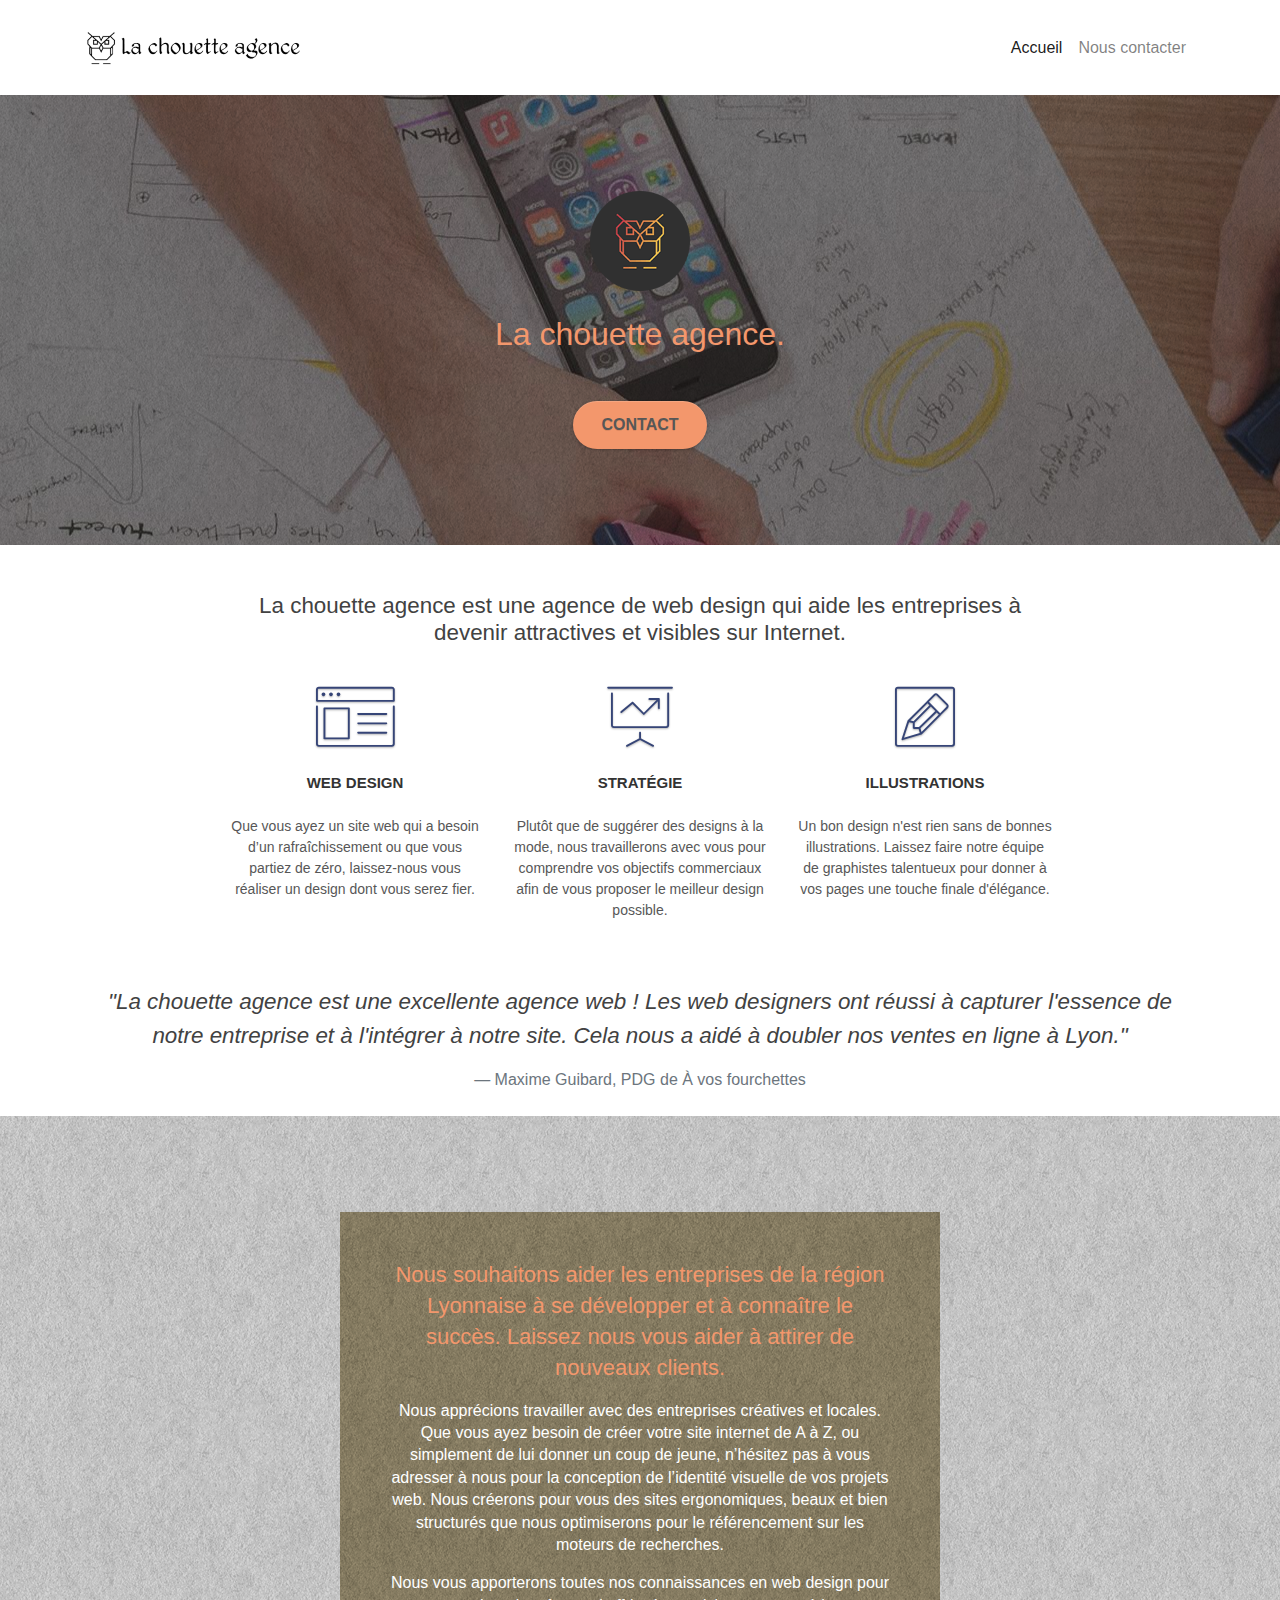
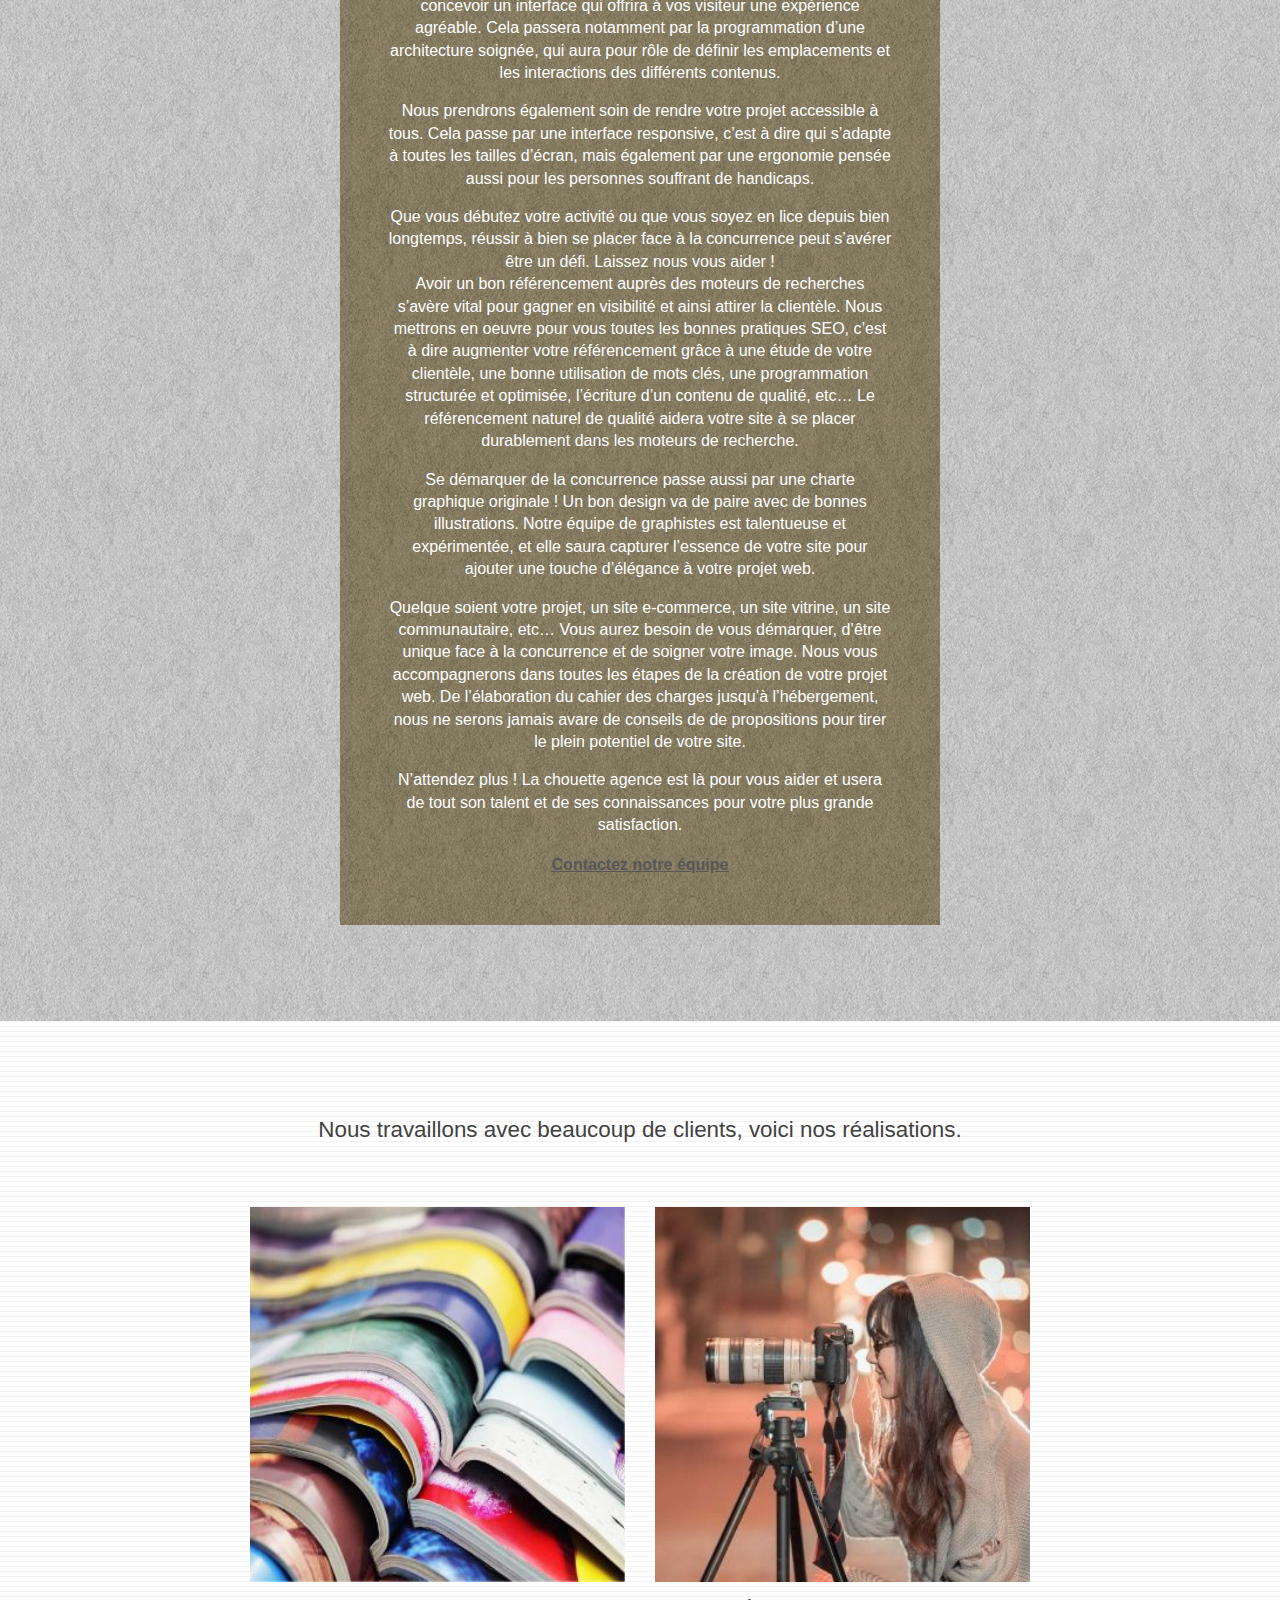
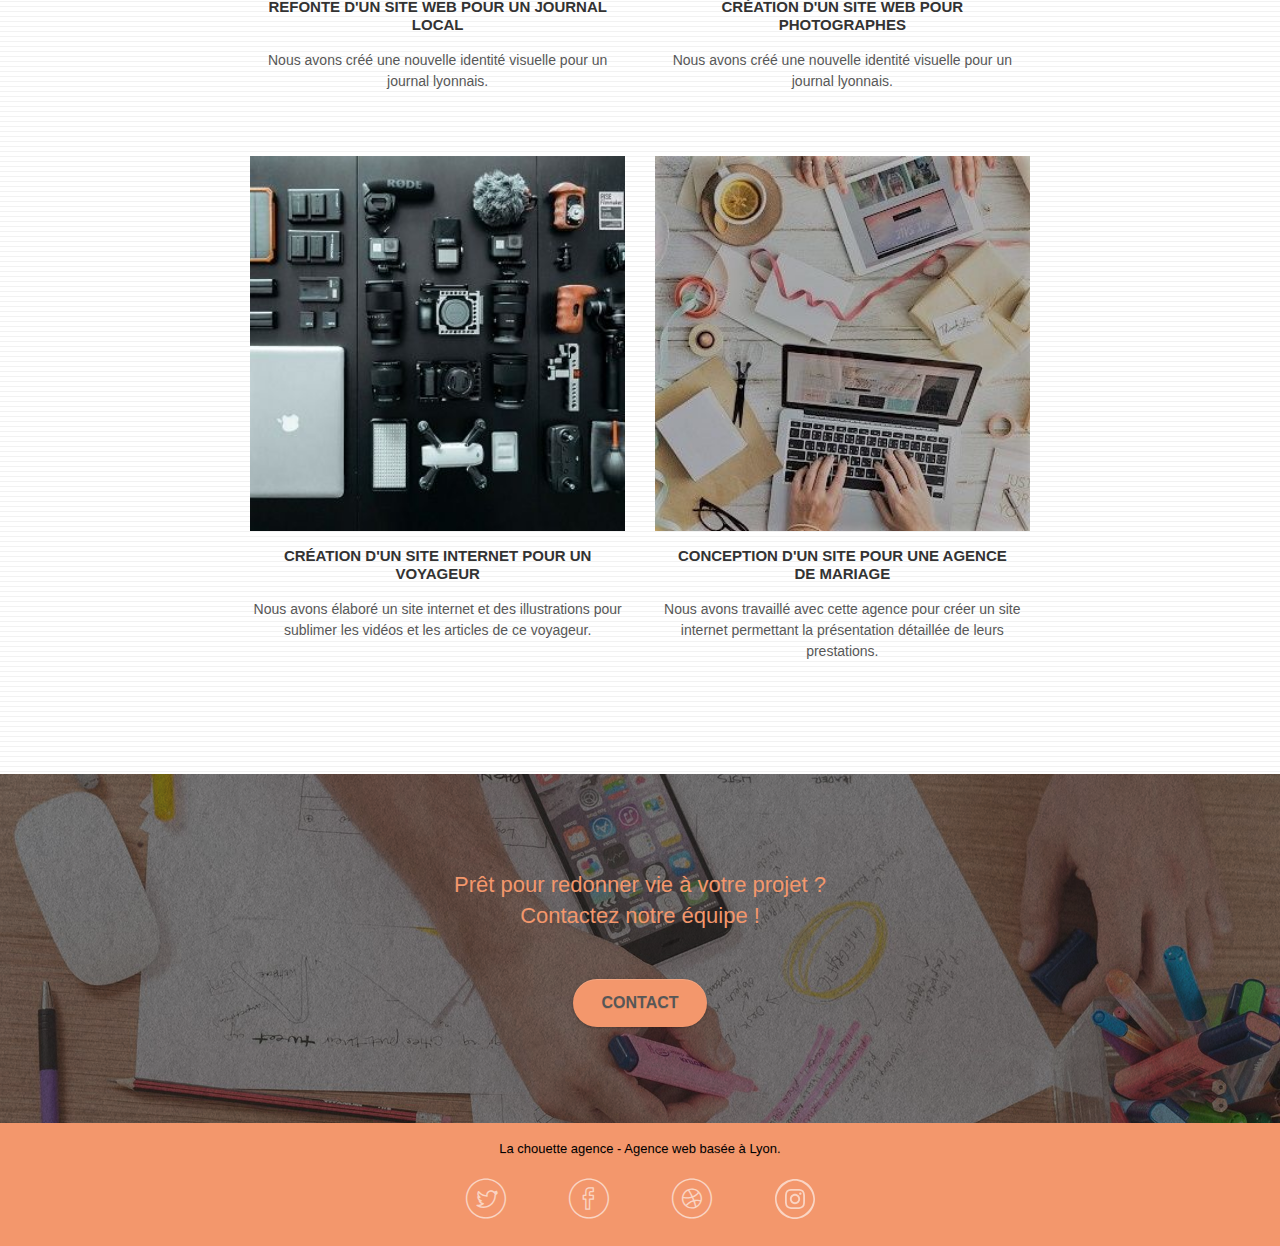
<file: index.html>
<!doctype html>
<html lang="fr">
  <head>
    <!-- Required meta tags -->
    <meta charset="utf-8">
    <meta name="description" content="L'agence de web design La chouette agence vous accompagne dans tout vos projets web pour vous concevoir un site dont vous serez fier ! Référencement, création ou refonte, n'attendez plus !">
    <meta name="robots" content="index,follow">
    <meta name="viewport" content="width=device-width, initial-scale=1, shrink-to-fit=no">
    <link rel="shortcut icon" type="image/png" href="img/favicon.jpg">

    <!-- Bootstrap CSS -->
    <link rel="stylesheet" type="text/css" href="css/bootstrap.min.css">

    <link rel="stylesheet" type="text/css" href="css/style.min.css">
    <link rel="stylesheet" type="text/css" href="css/et-line.css">

    <title>La chouette agence : Création | Refonte | Reférencement | Design de sites internet</title>

    <!-- Google Analytics-->
    <!-- Global site tag (gtag.js) - Google Analytics -->
    <script async src="https://www.googletagmanager.com/gtag/js?id=UA-162772622-1"></script>
    <script>
    window.dataLayer = window.dataLayer || [];
    function gtag(){dataLayer.push(arguments);}
    gtag('js', new Date());
    gtag('config', 'UA-162772622-1');
    </script>


  </head>
  <body>
    <nav class="navbar navbar-expand-lg navbar-light container">
        <a class="navbar-brand" href="#">
            <img src="img/la-chouette-agence.png" height="40" alt="logo">
        </a>
        <button class="navbar-toggler" type="button" data-toggle="collapse" data-target="#navbarNav" aria-controls="navbarNav" aria-expanded="false" aria-label="Toggle navigation">
            <span class="navbar-toggler-icon"></span>
        </button>
        <div class="collapse navbar-collapse" id="navbarNav">
            <ul class="navbar-nav ml-auto">
                <li class="nav-item active">
                    <a class="nav-link" href="index.html">Accueil <span class="sr-only">(current)</span></a>
                </li>
                <li class="nav-item">
                    <a class="nav-link" href="contact.html">Nous contacter</a>
                </li>
            </ul>
        </div>
    </nav>
    
    <section class="banniere p-md-5">
        <img src="img/logo.png" alt="bannière" width="100" class="mt-5">
        <h1 class="mt-4 mb-5">La chouette agence.</h1>
        <a class="bouton btn-lg mb-5" href="contact.html">Contact</a>
    </section>
    
    <div class="container">
        
        <section class="row justify-content-center mt-5 mb-4 presentation">
            <h2 class="text-center blockquote col-12 col-md-9">La chouette agence est une agence de web design qui aide les entreprises à devenir attractives et visibles sur Internet.</h2>
        </section>

        <div class="icones row justify-content-center">
            <article class="col-sm-3 text-center">
                <span class="icon-browser"></span>
                <h3 class="m-4">Web Design</h3>
                <p>Que vous ayez un site web qui a besoin d’un rafraîchissement ou que vous partiez de zéro, laissez-nous vous réaliser un design dont vous serez fier.</p>
            </article>

            <article class="col-sm-3 text-center">
                <span class="icon-presentation"></span>
                <h3 class="m-4">Stratégie</h3>
                <p>Plutôt que de suggérer des designs à la mode, nous travaillerons avec vous pour comprendre vos objectifs commerciaux afin de vous proposer le meilleur design possible.</p>
            </article>

            <article class="col-sm-3 text-center">
                <span class="icon-edit"></span>
                <h3 class="m-4">Illustrations</h3>
                <p>Un bon design n'est rien sans de bonnes illustrations. Laissez faire notre équipe de graphistes talentueux pour donner à vos pages une touche finale d'élégance.</p>
            </article>
        </div>

        <div class="blockquote text-center mt-5 mb-4 citation">
            <p class="quotes">"La chouette agence est une excellente agence web ! Les web designers ont réussi à capturer l'essence de notre entreprise et à l'intégrer à notre site. Cela nous a aidé à doubler nos ventes en ligne à Lyon."</p>
            <p class="blockquote-footer">Maxime Guibard, PDG de À vos fourchettes</p>
        </div>
    </div>

    <div class="infos p-1 p-md-5">
        <article class="my-5 p-5">
            <h2 class="mb-3">Nous souhaitons aider les entreprises de la région Lyonnaise à se développer et à connaître le succès. Laissez nous vous aider à attirer de nouveaux clients.</h2>
            <p>Nous apprécions travailler avec des entreprises créatives et locales. Que vous ayez besoin de créer votre site internet de A à Z, ou simplement de lui donner un coup de jeune, n’hésitez pas à vous adresser à nous pour la conception de l’identité visuelle de vos projets web. Nous créerons pour vous des sites ergonomiques, beaux et bien structurés que nous optimiserons pour le référencement sur les moteurs de recherches.</p>
            <p>Nous vous apporterons toutes nos connaissances en web design pour concevoir un interface qui offrira à vos visiteur une expérience agréable. Cela passera notamment par la programmation d’une architecture soignée, qui aura pour rôle de définir les emplacements et les interactions des différents contenus.</p>
            <p>Nous prendrons également soin de rendre votre projet accessible à tous. Cela passe par une interface responsive, c’est à dire qui s’adapte à toutes les tailles d’écran, mais également par une ergonomie pensée aussi pour les personnes souffrant de handicaps.</p>
            <p>Que vous débutez votre activité ou que vous soyez en lice depuis bien longtemps, réussir à bien se placer face à la concurrence peut s’avérer être un défi. Laissez nous vous aider ! <br>
                Avoir un bon référencement auprès des moteurs de recherches s’avère vital pour gagner en visibilité et ainsi attirer la clientèle. Nous mettrons en oeuvre pour vous toutes les bonnes pratiques SEO, c’est à dire augmenter votre référencement grâce à une étude de votre clientèle, une bonne utilisation de mots clés, une programmation structurée et optimisée, l’écriture d’un contenu de qualité, etc… Le référencement naturel de qualité aidera votre site à se placer durablement dans les moteurs de recherche.</p>
            <p>Se démarquer de la concurrence passe aussi par une charte graphique originale ! Un bon design va de paire avec de bonnes illustrations. Notre équipe de graphistes est talentueuse et expérimentée, et elle saura capturer l’essence de votre site pour ajouter une touche d’élégance à votre projet web.</p>
            <p>Quelque soient votre projet, un site e-commerce, un site vitrine, un site communautaire, etc…  Vous aurez besoin de vous démarquer, d’être unique face à la concurrence et de soigner votre image.  Nous vous accompagnerons dans toutes les étapes de la création de votre projet web. De l’élaboration du cahier des charges jusqu’à l’hébergement, nous ne serons jamais avare de conseils de de propositions pour tirer le plein potentiel de votre site.</p>
            <p>N’attendez plus ! La chouette agence est là pour vous aider et usera de tout son talent et de ses connaissances pour votre plus grande satisfaction.</p>
            <a href="contact.html">Contactez notre équipe</a>
        </article>        
    </div>

    <div class="portfolio container-fluid p-5">

        <section class="row justify-content-center mt-5 mb-4 presentation">
            <h2 class="text-center blockquote col-12 col-md-9">Nous travaillons avec beaucoup de clients, voici nos réalisations.</h2>
        </section>

        <div class="row text-center mt-5 mb-5">
            <div class="col-md-4 text-center ml-md-auto">
                <a href="#" data-toggle="modal" data-target="#modalCenter" class="lightbox">
                    <img src="img/1.jpg" alt="illustration livres" class="img-fluid portfolio-thumb" data-target="#carousel" data-slide-to="0"/>
                </a>
                <h3 class="m-3">Refonte d'un site web pour un journal local</h3>
                <p>Nous avons créé une nouvelle identité visuelle pour un journal lyonnais.</p>
            </div>
            <div class="col-md-4 text-center mr-md-auto">
                <a href="#" data-toggle="modal" data-target="#modalCenter" class="lightbox">
                    <img src="img/2.jpg" alt="illustration photographie" class="img-fluid portfolio-thumb" data-target="#carousel" data-slide-to="1"/>
                </a>
                <h3 class="m-3">Création d'un site web pour photographes</h3>
                <p>Nous avons créé une nouvelle identité visuelle pour un journal lyonnais.</p>
            </div>
        </div>

        <div class="row text-center mt-5 mb-5">
            <div class="col-md-4 text-center ml-md-auto">
                <a href="#" data-toggle="modal" data-target="#modalCenter" class="lightbox">
                    <img src="img/3.jpg" alt="illustration equipement pour voyage" class="img-fluid portfolio-thumb" data-target="#carousel" data-slide-to="2"/>
                </a>
                <h3 class="m-3">Création d'un site internet pour un voyageur</h3>
                <p>Nous avons élaboré un site internet et des illustrations pour sublimer les vidéos et les articles de ce voyageur.</p>
            </div>
            <div class="col-md-4 text-center mr-md-auto">
                <a href="#" data-toggle="modal" data-target="#modalCenter" class="lightbox">
                    <img src="img/4.jpg" alt="illustration pour agence évènementiel" class="img-fluid portfolio-thumb" data-target="#carousel" data-slide-to="3"/>
                </a>
                <h3 class="m-3">Conception d'un site pour une agence de mariage</h3>
                <p>Nous avons travaillé avec cette agence pour créer un site internet permettant la présentation détaillée de leurs prestations.</p>
            </div>
        </div>

        <div class="modal fade" id="modalCenter" tabindex="-1" role="dialog" aria-labelledby="modalCenter" aria-hidden="true">
            <div class="modal-dialog modal-dialog-centered" role="document">
                <div class="modal-content">
                    <div class="modal-header">
                        <button type="button" class="close" data-dismiss="modal" aria-label="Close">
                            <span aria-hidden="true">&times;</span>
                        </button>
                    </div>
                    <div class="modal-body">
                        <div id="carousel" class="carousel slide" data-ride="carousel" data-interval="false">
                            <ol class="carousel-indicators">
                                <li data-target="#carousel" data-slide-to="0"></li>
                                <li data-target="#carousel" data-slide-to="1"></li>
                                <li data-target="#carousel" data-slide-to="2"></li>
                                <li data-target="#carousel" data-slide-to="3"></li>
                            </ol>
                            <div class="carousel-inner">
                                <div class="carousel-item active">
                                    <img src="img/1.jpg" class="d-block w-100" alt="illustration livres">
                                    <div class="carousel-caption d-none d-md-block">
                                        <h4>Refonte d'un site web pour un journal local</h4>
                                        <p>Nous avons créé une nouvelle identité visuelle pour un journal lyonnais.</p>
                                    </div>
                                </div>
                                <div class="carousel-item">
                                    <img src="img/2.jpg" class="d-block w-100" alt="illustration photographie">
                                    <div class="carousel-caption d-none d-md-block">
                                        <h4>Création d'un site web pour photographes</h4>
                                        <p>Nous avons créé une nouvelle identité visuelle pour un journal lyonnais.</p>
                                    </div>
                                </div>
                                <div class="carousel-item">
                                    <img src="img/3.jpg" class="d-block w-100" alt="illustration equipement pour voyage">
                                    <div class="carousel-caption d-none d-md-block">
                                        <h4>Création d'un site internet pour un voyageur</h4>
                                        <p>Nous avons élaboré un site internet et des illustrations pour sublimer les vidéos et les articles de ce voyageur.</p>
                                    </div>
                                </div>
                                <div class="carousel-item">
                                    <img src="img/4.jpg" class="d-block w-100" alt="illustration pour agence évènementiel">
                                    <div class="carousel-caption d-none d-md-block">
                                        <h4>Conception d'un site pour une agence de mariage</h4>
                                        <p>Nous avons travaillé avec cette agence pour créer un site internet permettant la présentation détaillée de leurs prestations.</p>
                                    </div>
                                </div>
                            </div>
                            <a class="carousel-control-prev" href="#carousel" role="button" data-slide="prev">
                                <span class="carousel-control-prev-icon" aria-hidden="true"></span>
                                <span class="sr-only">Previous</span>
                            </a>
                            <a class="carousel-control-next" href="#carousel" role="button" data-slide="next">
                                <span class="carousel-control-next-icon" aria-hidden="true"></span>
                                <span class="sr-only">Next</span>
                            </a>
                        </div>
                    </div>
                </div>
            </div>
        </div>

    </div>
    
    <section class="banniere_contact text-center p-md-5">
        <h2 class="mt-5 mb-5">Prêt pour redonner vie à votre projet ? <br> Contactez notre équipe !</h2>
        <a class="bouton btn-lg mb-5" href="contact.html">Contact</a>
    </section>

    <footer class="text-center p-3">
        <p>La chouette agence - Agence web basée à Lyon.</p>
        <div class="container">
            <div class="row justify-content-center">
                <div class="col-12 col-md-1 m-1"><a href="#"><span class="icon-twitter"></span></a></div>
                <div class="col-12 col-md-1 m-1"><a href="#"><span class="icon-facebook"></span></a></div>
                <div class="col-12 col-md-1 m-1"><a href="#"><span class="icon-dribbble"></span></a></div>
                <div class="col-12 col-md-1 m-1"><a href="#"><svg xmlns="http://www.w3.org/2000/svg" viewBox="0 0 24 24"><path d="m 12.003906,0.99609375 c 5.514,0 10.992188,5.48600005 10.992188,11.00000025 0,5.514 -5.482094,11.011718 -10.996094,11.011718 C 6.486,23.007812 1,17.514 1,12 1,6.486 6.4899063,0.99609375 12.003906,0.99609375 Z M 12,0 C 5.373,0 0,5.373 0,12 0,18.627 5.373,24 12,24 18.627,24 24,18.627 24,12 24,5.373 18.627,0 12,0 Z m 0,7.082 c 1.602,0 1.792,0.006 2.425,0.035 1.627,0.074 2.385,0.845 2.46,2.459 0.028,0.633 0.034,0.822 0.034,2.424 0,1.602 -0.006,1.792 -0.034,2.424 -0.075,1.613 -0.832,2.386 -2.46,2.46 -0.633,0.028 -0.822,0.035 -2.425,0.035 -1.602,0 -1.792,-0.006 -2.424,-0.035 C 7.946,16.809 7.191,16.035 7.116,14.424 7.088,13.792 7.081,13.602 7.081,12 7.081,10.398 7.088,10.208 7.116,9.576 7.19,7.961 7.948,7.19 9.576,7.116 10.208,7.087 10.398,7.082 12,7.082 Z M 12,6 C 10.37,6 10.167,6.007 9.526,6.037 7.346,6.137 6.136,7.346 6.036,9.526 6.007,10.167 6,10.371 6,12 c 0,1.63 0.007,1.834 0.036,2.474 0.1,2.179 1.31,3.39 3.49,3.49 C 10.167,17.993 10.37,18 12,18 c 1.63,0 1.834,-0.007 2.475,-0.036 2.176,-0.1 3.391,-1.309 3.489,-3.49 C 17.993,13.834 18,13.63 18,12 18,10.371 17.993,10.167 17.964,9.526 17.866,7.349 16.655,6.136 14.475,6.037 13.834,6.007 13.63,6 12,6 Z m 0,2.919 c -1.701,0 -3.081,1.379 -3.081,3.081 0,1.702 1.38,3.081 3.081,3.081 1.701,0 3.081,-1.379 3.081,-3.081 0,-1.701 -1.38,-3.081 -3.081,-3.081 z M 12,14 c -1.105,0 -2,-0.895 -2,-2 0,-1.104 0.895,-2 2,-2 1.104,0 2.001,0.895 2.001,2 0,1.105 -0.897,2 -2.001,2 z m 3.202,-5.922 c -0.397,0 -0.72,0.322 -0.72,0.72 0,0.397 0.322,0.72 0.72,0.72 0.398,0 0.721,-0.322 0.721,-0.72 0,-0.398 -0.322,-0.72 -0.721,-0.72 z"/></svg></a></div>
            </div>
        </div>
    </footer>

    <!-- Optional JavaScript -->
    <!-- jQuery first, then Popper.js, then Bootstrap JS -->
    <script src="js/jquery-3.2.1.slim.min.js"></script>
    <script defer src="js/bootstrap.bundle.min.js"></script>
    
</body>
</html>
</file>
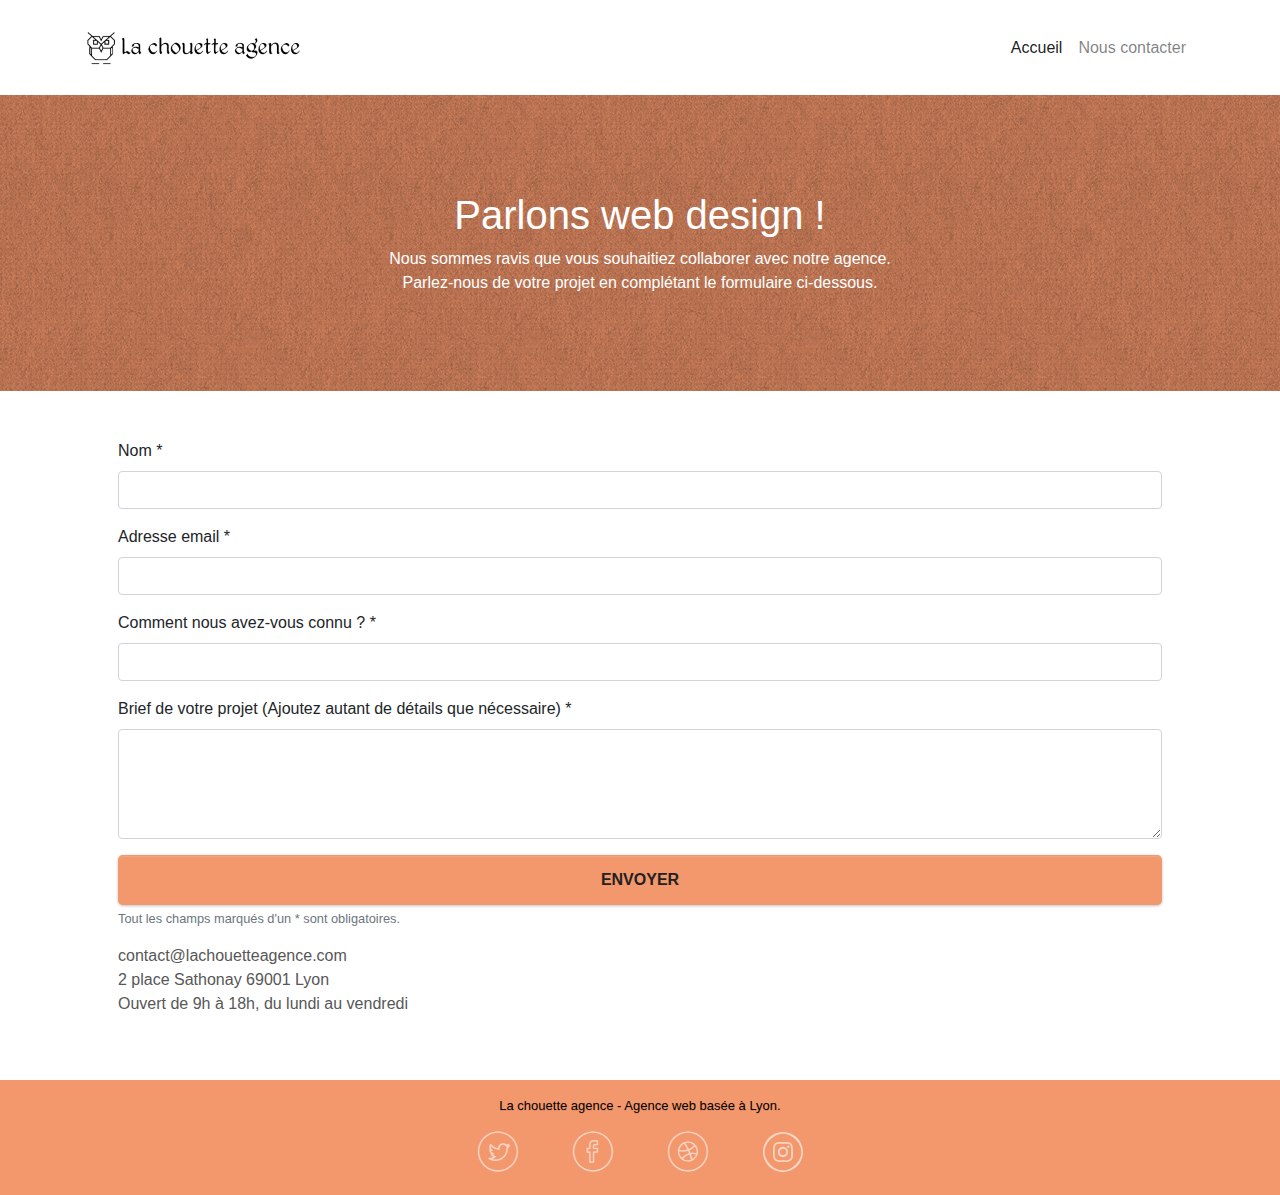
<file: contact.html>
<!doctype html>
<html lang="fr">
  <head>
    <!-- Required meta tags -->
    <meta charset="utf-8">
    <meta name="description" content="L'agence de web design La chouette agence vous accompagne dans tout vos projets web pour vous concevoir un site dont vous serez fier ! Référencement, création ou refonte, n'attendez plus !">
    <meta name="viewport" content="width=device-width, initial-scale=1, shrink-to-fit=no">
    <link rel="shortcut icon" type="image/png" href="img/favicon.jpg">

    <!-- Bootstrap CSS -->
    <link rel="stylesheet" type="text/css" href="css/bootstrap.min.css">
    
    <link rel="stylesheet" type="text/css" href="css/style.min.css">
    <link rel="stylesheet" type="text/css" href="css/et-line.css">

    <title>La chouette agence : Création | Refonte | Reférencement | Design de sites internet</title>

    <!-- Google Analytics-->
    <!-- Global site tag (gtag.js) - Google Analytics -->
    <script async src="https://www.googletagmanager.com/gtag/js?id=UA-162772622-1"></script>
    <script>
    window.dataLayer = window.dataLayer || [];
    function gtag(){dataLayer.push(arguments);}
    gtag('js', new Date());
    gtag('config', 'UA-162772622-1');
    </script>

  </head>
  <body>
    <nav class="navbar navbar-expand-lg navbar-light container">
        <a class="navbar-brand" href="index.html">
            <img src="img/la-chouette-agence.png" height="40" alt="logo">
        </a>
        <button class="navbar-toggler" type="button" data-toggle="collapse" data-target="#navbarNav" aria-controls="navbarNav" aria-expanded="false" aria-label="Toggle navigation">
            <span class="navbar-toggler-icon"></span>
        </button>
        <div class="collapse navbar-collapse" id="navbarNav">
            <ul class="navbar-nav ml-auto">
                <li class="nav-item active">
                    <a class="nav-link" href="index.html">Accueil <span class="sr-only">(current)</span></a>
                </li>
                <li class="nav-item">
                    <a class="nav-link" href="contact.html">Nous contacter</a>
                </li>
            </ul>
        </div>
    </nav>
    
    <section class="banniereFormulaire text-center p-md-5">
        <h1 class="mt-5 mb-2">Parlons web design !</h1>
        <p class="mb-5">Nous sommes ravis que vous souhaitiez collaborer avec notre agence. <br>
            Parlez-nous de votre projet en complétant le formulaire ci-dessous.</p>
    </section>
    
    <div class="container p-2 p-md-5">
        <form>
            <div class="form-group">
                <label>Nom *</label>
                <input type="text" class="form-control" id="name" required>
            </div>

            <div class="form-group">
                <label>Adresse email *</label>
                <input type="email" class="form-control" id="email" required>
            </div>

            <div class="form-group">
                <label>Comment nous avez-vous connu ? *</label>
                <input type="text" class="form-control" id="input_504" required>
            </div>

            <div class="form-group">
                <label>Brief de votre projet (Ajoutez autant de détails que nécessaire) *</label>
                <textarea class="form-control" id="message" rows="4" required></textarea>
            </div>
            <button class="btn btn-lg btn-block boutonFormulaire">Envoyer</button>
            <small class="form-text text-muted">Tout les champs marqués d'un * sont obligatoires.</small>
        </form>
        <p class="mt-3">
            contact@lachouetteagence.com <br>
            2 place Sathonay 69001 Lyon<br>
            Ouvert de 9h à 18h, du lundi au vendredi
        </p>
    </div>

    <footer class="text-center p-3">
        <p>La chouette agence - Agence web basée à Lyon.</p>
        <div class="container">
            <div class="row justify-content-center">
                <div class="col-12 col-md-1"><a href="#"><span class="icon-twitter"></span></a></div>
                <div class="col-12 col-md-1"><a href="#"><span class="icon-facebook"></span></a></div>
                <div class="col-12 col-md-1"><a href="#"><span class="icon-dribbble"></span></a></div>
                <div class="col-12 col-md-1"><a href="#"><svg xmlns="http://www.w3.org/2000/svg" viewBox="0 0 24 24"><path d="m 12.003906,0.99609375 c 5.514,0 10.992188,5.48600005 10.992188,11.00000025 0,5.514 -5.482094,11.011718 -10.996094,11.011718 C 6.486,23.007812 1,17.514 1,12 1,6.486 6.4899063,0.99609375 12.003906,0.99609375 Z M 12,0 C 5.373,0 0,5.373 0,12 0,18.627 5.373,24 12,24 18.627,24 24,18.627 24,12 24,5.373 18.627,0 12,0 Z m 0,7.082 c 1.602,0 1.792,0.006 2.425,0.035 1.627,0.074 2.385,0.845 2.46,2.459 0.028,0.633 0.034,0.822 0.034,2.424 0,1.602 -0.006,1.792 -0.034,2.424 -0.075,1.613 -0.832,2.386 -2.46,2.46 -0.633,0.028 -0.822,0.035 -2.425,0.035 -1.602,0 -1.792,-0.006 -2.424,-0.035 C 7.946,16.809 7.191,16.035 7.116,14.424 7.088,13.792 7.081,13.602 7.081,12 7.081,10.398 7.088,10.208 7.116,9.576 7.19,7.961 7.948,7.19 9.576,7.116 10.208,7.087 10.398,7.082 12,7.082 Z M 12,6 C 10.37,6 10.167,6.007 9.526,6.037 7.346,6.137 6.136,7.346 6.036,9.526 6.007,10.167 6,10.371 6,12 c 0,1.63 0.007,1.834 0.036,2.474 0.1,2.179 1.31,3.39 3.49,3.49 C 10.167,17.993 10.37,18 12,18 c 1.63,0 1.834,-0.007 2.475,-0.036 2.176,-0.1 3.391,-1.309 3.489,-3.49 C 17.993,13.834 18,13.63 18,12 18,10.371 17.993,10.167 17.964,9.526 17.866,7.349 16.655,6.136 14.475,6.037 13.834,6.007 13.63,6 12,6 Z m 0,2.919 c -1.701,0 -3.081,1.379 -3.081,3.081 0,1.702 1.38,3.081 3.081,3.081 1.701,0 3.081,-1.379 3.081,-3.081 0,-1.701 -1.38,-3.081 -3.081,-3.081 z M 12,14 c -1.105,0 -2,-0.895 -2,-2 0,-1.104 0.895,-2 2,-2 1.104,0 2.001,0.895 2.001,2 0,1.105 -0.897,2 -2.001,2 z m 3.202,-5.922 c -0.397,0 -0.72,0.322 -0.72,0.72 0,0.397 0.322,0.72 0.72,0.72 0.398,0 0.721,-0.322 0.721,-0.72 0,-0.398 -0.322,-0.72 -0.721,-0.72 z"/></svg></a></div>
            </div>
        </div>
    </footer>

    <!-- Optional JavaScript -->
    <!-- jQuery first, then Popper.js, then Bootstrap JS -->
    <script src="js/jquery-3.2.1.slim.min.js"></script>
    <script src="js/bootstrap.bundle.min.js"></script>
    
</body>
</html>
</file>
<file: css/et-line.css>
@font-face {
	font-family: 'et-line';
	src:url('../fonts/et-line.eot');
	src:url('../fonts/et-line.eot?#iefix') format('embedded-opentype'),
		url('../fonts/et-line.woff') format('woff'),
		url('../fonts/et-line.ttf') format('truetype'),
        url('../fonts/et-line.svg#et-line') format('svg');
	font-weight: normal;
	font-style: normal;
}

/* Use the following CSS code if you want to use data attributes for inserting your icons */
[data-icon]:before {
	font-family: 'et-line';
	content: attr(data-icon);
	speak: none;
	font-weight: normal;
	font-variant: normal;
	text-transform: none;
	line-height: 1;
	-webkit-font-smoothing: antialiased;
	-moz-osx-font-smoothing: grayscale;
	display:inline-block;
}

/* Use the following CSS code if you want to have a class per icon */
/*
Instead of a list of all class selectors,
you can use the generic selector below, but it's slower:
[class*="icon-"] {
*/
.icon-mobile, .icon-laptop, .icon-desktop, .icon-tablet, .icon-phone, .icon-document, .icon-documents, .icon-search, .icon-clipboard, .icon-newspaper, .icon-notebook, .icon-book-open, .icon-browser, .icon-calendar, .icon-presentation, .icon-picture, .icon-pictures, .icon-video, .icon-camera, .icon-printer, .icon-toolbox, .icon-briefcase, .icon-wallet, .icon-gift, .icon-bargraph, .icon-grid, .icon-expand, .icon-focus, .icon-edit, .icon-adjustments, .icon-ribbon, .icon-hourglass, .icon-lock, .icon-megaphone, .icon-shield, .icon-trophy, .icon-flag, .icon-map, .icon-puzzle, .icon-basket, .icon-envelope, .icon-streetsign, .icon-telescope, .icon-gears, .icon-key, .icon-paperclip, .icon-attachment, .icon-pricetags, .icon-lightbulb, .icon-layers, .icon-pencil, .icon-tools, .icon-tools-2, .icon-scissors, .icon-paintbrush, .icon-magnifying-glass, .icon-circle-compass, .icon-linegraph, .icon-mic, .icon-strategy, .icon-beaker, .icon-caution, .icon-recycle, .icon-anchor, .icon-profile-male, .icon-profile-female, .icon-bike, .icon-wine, .icon-hotairballoon, .icon-globe, .icon-genius, .icon-map-pin, .icon-dial, .icon-chat, .icon-heart, .icon-cloud, .icon-upload, .icon-download, .icon-target, .icon-hazardous, .icon-piechart, .icon-speedometer, .icon-global, .icon-compass, .icon-lifesaver, .icon-clock, .icon-aperture, .icon-quote, .icon-scope, .icon-alarmclock, .icon-refresh, .icon-happy, .icon-sad, .icon-facebook, .icon-twitter, .icon-googleplus, .icon-rss, .icon-tumblr, .icon-linkedin, .icon-dribbble {
	font-family: 'et-line';
	speak: none;
	font-style: normal;
	font-weight: normal;
	font-variant: normal;
	text-transform: none;
	line-height: 1;
	-webkit-font-smoothing: antialiased;
	-moz-osx-font-smoothing: grayscale;
	display:inline-block;
}
.icon-mobile:before {
	content: "\e000";
}
.icon-laptop:before {
	content: "\e001";
}
.icon-desktop:before {
	content: "\e002";
}
.icon-tablet:before {
	content: "\e003";
}
.icon-phone:before {
	content: "\e004";
}
.icon-document:before {
	content: "\e005";
}
.icon-documents:before {
	content: "\e006";
}
.icon-search:before {
	content: "\e007";
}
.icon-clipboard:before {
	content: "\e008";
}
.icon-newspaper:before {
	content: "\e009";
}
.icon-notebook:before {
	content: "\e00a";
}
.icon-book-open:before {
	content: "\e00b";
}
.icon-browser:before {
	content: "\e00c";
}
.icon-calendar:before {
	content: "\e00d";
}
.icon-presentation:before {
	content: "\e00e";
}
.icon-picture:before {
	content: "\e00f";
}
.icon-pictures:before {
	content: "\e010";
}
.icon-video:before {
	content: "\e011";
}
.icon-camera:before {
	content: "\e012";
}
.icon-printer:before {
	content: "\e013";
}
.icon-toolbox:before {
	content: "\e014";
}
.icon-briefcase:before {
	content: "\e015";
}
.icon-wallet:before {
	content: "\e016";
}
.icon-gift:before {
	content: "\e017";
}
.icon-bargraph:before {
	content: "\e018";
}
.icon-grid:before {
	content: "\e019";
}
.icon-expand:before {
	content: "\e01a";
}
.icon-focus:before {
	content: "\e01b";
}
.icon-edit:before {
	content: "\e01c";
}
.icon-adjustments:before {
	content: "\e01d";
}
.icon-ribbon:before {
	content: "\e01e";
}
.icon-hourglass:before {
	content: "\e01f";
}
.icon-lock:before {
	content: "\e020";
}
.icon-megaphone:before {
	content: "\e021";
}
.icon-shield:before {
	content: "\e022";
}
.icon-trophy:before {
	content: "\e023";
}
.icon-flag:before {
	content: "\e024";
}
.icon-map:before {
	content: "\e025";
}
.icon-puzzle:before {
	content: "\e026";
}
.icon-basket:before {
	content: "\e027";
}
.icon-envelope:before {
	content: "\e028";
}
.icon-streetsign:before {
	content: "\e029";
}
.icon-telescope:before {
	content: "\e02a";
}
.icon-gears:before {
	content: "\e02b";
}
.icon-key:before {
	content: "\e02c";
}
.icon-paperclip:before {
	content: "\e02d";
}
.icon-attachment:before {
	content: "\e02e";
}
.icon-pricetags:before {
	content: "\e02f";
}
.icon-lightbulb:before {
	content: "\e030";
}
.icon-layers:before {
	content: "\e031";
}
.icon-pencil:before {
	content: "\e032";
}
.icon-tools:before {
	content: "\e033";
}
.icon-tools-2:before {
	content: "\e034";
}
.icon-scissors:before {
	content: "\e035";
}
.icon-paintbrush:before {
	content: "\e036";
}
.icon-magnifying-glass:before {
	content: "\e037";
}
.icon-circle-compass:before {
	content: "\e038";
}
.icon-linegraph:before {
	content: "\e039";
}
.icon-mic:before {
	content: "\e03a";
}
.icon-strategy:before {
	content: "\e03b";
}
.icon-beaker:before {
	content: "\e03c";
}
.icon-caution:before {
	content: "\e03d";
}
.icon-recycle:before {
	content: "\e03e";
}
.icon-anchor:before {
	content: "\e03f";
}
.icon-profile-male:before {
	content: "\e040";
}
.icon-profile-female:before {
	content: "\e041";
}
.icon-bike:before {
	content: "\e042";
}
.icon-wine:before {
	content: "\e043";
}
.icon-hotairballoon:before {
	content: "\e044";
}
.icon-globe:before {
	content: "\e045";
}
.icon-genius:before {
	content: "\e046";
}
.icon-map-pin:before {
	content: "\e047";
}
.icon-dial:before {
	content: "\e048";
}
.icon-chat:before {
	content: "\e049";
}
.icon-heart:before {
	content: "\e04a";
}
.icon-cloud:before {
	content: "\e04b";
}
.icon-upload:before {
	content: "\e04c";
}
.icon-download:before {
	content: "\e04d";
}
.icon-target:before {
	content: "\e04e";
}
.icon-hazardous:before {
	content: "\e04f";
}
.icon-piechart:before {
	content: "\e050";
}
.icon-speedometer:before {
	content: "\e051";
}
.icon-global:before {
	content: "\e052";
}
.icon-compass:before {
	content: "\e053";
}
.icon-lifesaver:before {
	content: "\e054";
}
.icon-clock:before {
	content: "\e055";
}
.icon-aperture:before {
	content: "\e056";
}
.icon-quote:before {
	content: "\e057";
}
.icon-scope:before {
	content: "\e058";
}
.icon-alarmclock:before {
	content: "\e059";
}
.icon-refresh:before {
	content: "\e05a";
}
.icon-happy:before {
	content: "\e05b";
}
.icon-sad:before {
	content: "\e05c";
}
.icon-facebook:before {
	content: "\e05d";
}
.icon-twitter:before {
	content: "\e05e";
}
.icon-googleplus:before {
	content: "\e05f";
}
.icon-rss:before {
	content: "\e060";
}
.icon-tumblr:before {
	content: "\e061";
}
.icon-linkedin:before {
	content: "\e062";
}
.icon-dribbble:before {
	content: "\e063";
}
</file>
<file: css/style.min.css>
a,a:hover{text-decoration:none}h1,h2,h3,p,a:not(.next-lightbox:hover,.prev-lightbox:hover){font-family:"helvetica";color:#575757}.navbar{min-height:95px}.banniere{text-align:center;background-color:#364577;background-image:url(../img/texture-paper.png),url(../img/la-chouette-agence-banniere.jpg);background-position:center,top;background-repeat:repeat,no-repeat;background-attachment:scroll,fixed;background-size:280px 280px,auto}.banniere h1{font-size:32px;color:#F3976C;font-weight:400}.bouton{background:#F3976C;color:#212121;text-transform:uppercase;padding:12px 28px 12px 28px;font-size:16px;font-weight:700;text-shadow:0 1px 0 rgba(0,0,1,.1);box-shadow:0 1px 3px rgba(0,0,1,.25),inset 0 1px 0 0 rgba(255,255,255,.15);border-radius:40px;display:inline-block;transition:all .3s ease-in-out}.bouton:hover{background:#c27956;color:#FFF}.presentation h2,.citation .quotes,.portfolio h2{color:rgb(66,66,66);font-size:1.4rem}.citation .quotes{font-style:italic;font-weight:500}.icones span{font-size:60px;color:#364577;border-color:#364577;text-shadow:0 1px 2px rgba(0,0,0,.3)}.icones h3,.portfolio h3{font-size:15px;text-transform:uppercase;font-weight:700;color:#333}.icones p,.portfolio p{font-size:14px;color:#575757}.infos{text-align:center;background-image:url(../img/texture-paper.png),url(../img/image-de-presentation.jpg);background-position:center,top;background-repeat:repeat,no-repeat;background-attachment:scroll,fixed;background-size:280px 280px,cover}.infos article{margin:auto;max-width:600px;background-color:rgba(165,147,99,.7);background-image:url(../img/texture-paper.png);background-position:center;background-size:280px 280px;padding:40px 40px 40px 40px}.infos article h2{color:#F3976C;font-size:22px;line-height:1.4em}.infos article p{color:#FFF;font-size:1rem;line-height:1.4em}.infos article a{color:#FFF;font-size:1rem;font-weight:900;text-decoration:underline;transition:all .3s ease-in-out;outline:none}.infos article a:hover{color:#F3976C;font-size:1.1rem}.portfolio{background-image:url(../img/lines-h2-bg.png)}.portfolio-thumb{width:100%}.banniere_contact{background-image:url(../img/texture-paper.png),url(../img/la-chouette-agence-banniere.jpg);background-position:center;background-repeat:repeat,no-repeat;background-attachment:scroll;background-size:280px 280px,cover}.banniere_contact h2{color:#F3976C;font-size:22px;line-height:1.4em;font-weight:400}.banniereFormulaire{background-color:#F3976C;background-image:url(../img/texture-paper.png),url(../img/dots-bg.png);background-position:center;background-repeat:repeat;background-attachment:scroll;background-size:280px 280px,100px 100px}.banniereFormulaire h1{color:#FFF}.banniereFormulaire p{color:#FFF;font-size:1rem}.boutonFormulaire{background:#F3976C;color:#212121;text-transform:uppercase;padding:12px 28px 12px 28px;font-size:16px;font-weight:700;box-shadow:0 1px 3px rgba(0,0,1,.25),inset 0 1px 0 0 rgba(255,255,255,.15);transition:all .3s ease-in-out}.boutonFormulaire:hover{background:#c27956;color:#FFF;text-shadow:0 1px 0 rgb(0,0,1)}footer{background-color:#F3976C}footer p{color:#000;font-size:13px;text-shadow:0 1px 0 rgba(0,0,1,.1)}footer span{color:#FFF;font-size:40px;opacity:.6}footer svg{width:40px;fill:#FFF;opacity:.6}footer span:hover,footer svg:hover{opacity:1}a.lightbox{position:relative;display:block;text-align:center}a.lightbox:hover::before{content:"+";font-family:"HelveticaNeue-Light","Helvetica Neue Light","Helvetica Neue",Helvetica,Arial;font-size:32px;width:50px;height:50px;border-radius:50%;background:rgba(0,0,0,1);color:#FFF;font-weight:100;z-index:0;position:absolute;top:40%;left:50%;transform:translateX(-50%);-webkit-transform:translateX(-50%)}a.lightbox:hover img{opacity:.6;-webkit-animation-fill-mode:none;animation-fill-mode:none}.carousel-caption h4,.carousel-caption p{color:#FFF;text-shadow:rgb(0,0,0) 0 0 5px}
</file>
